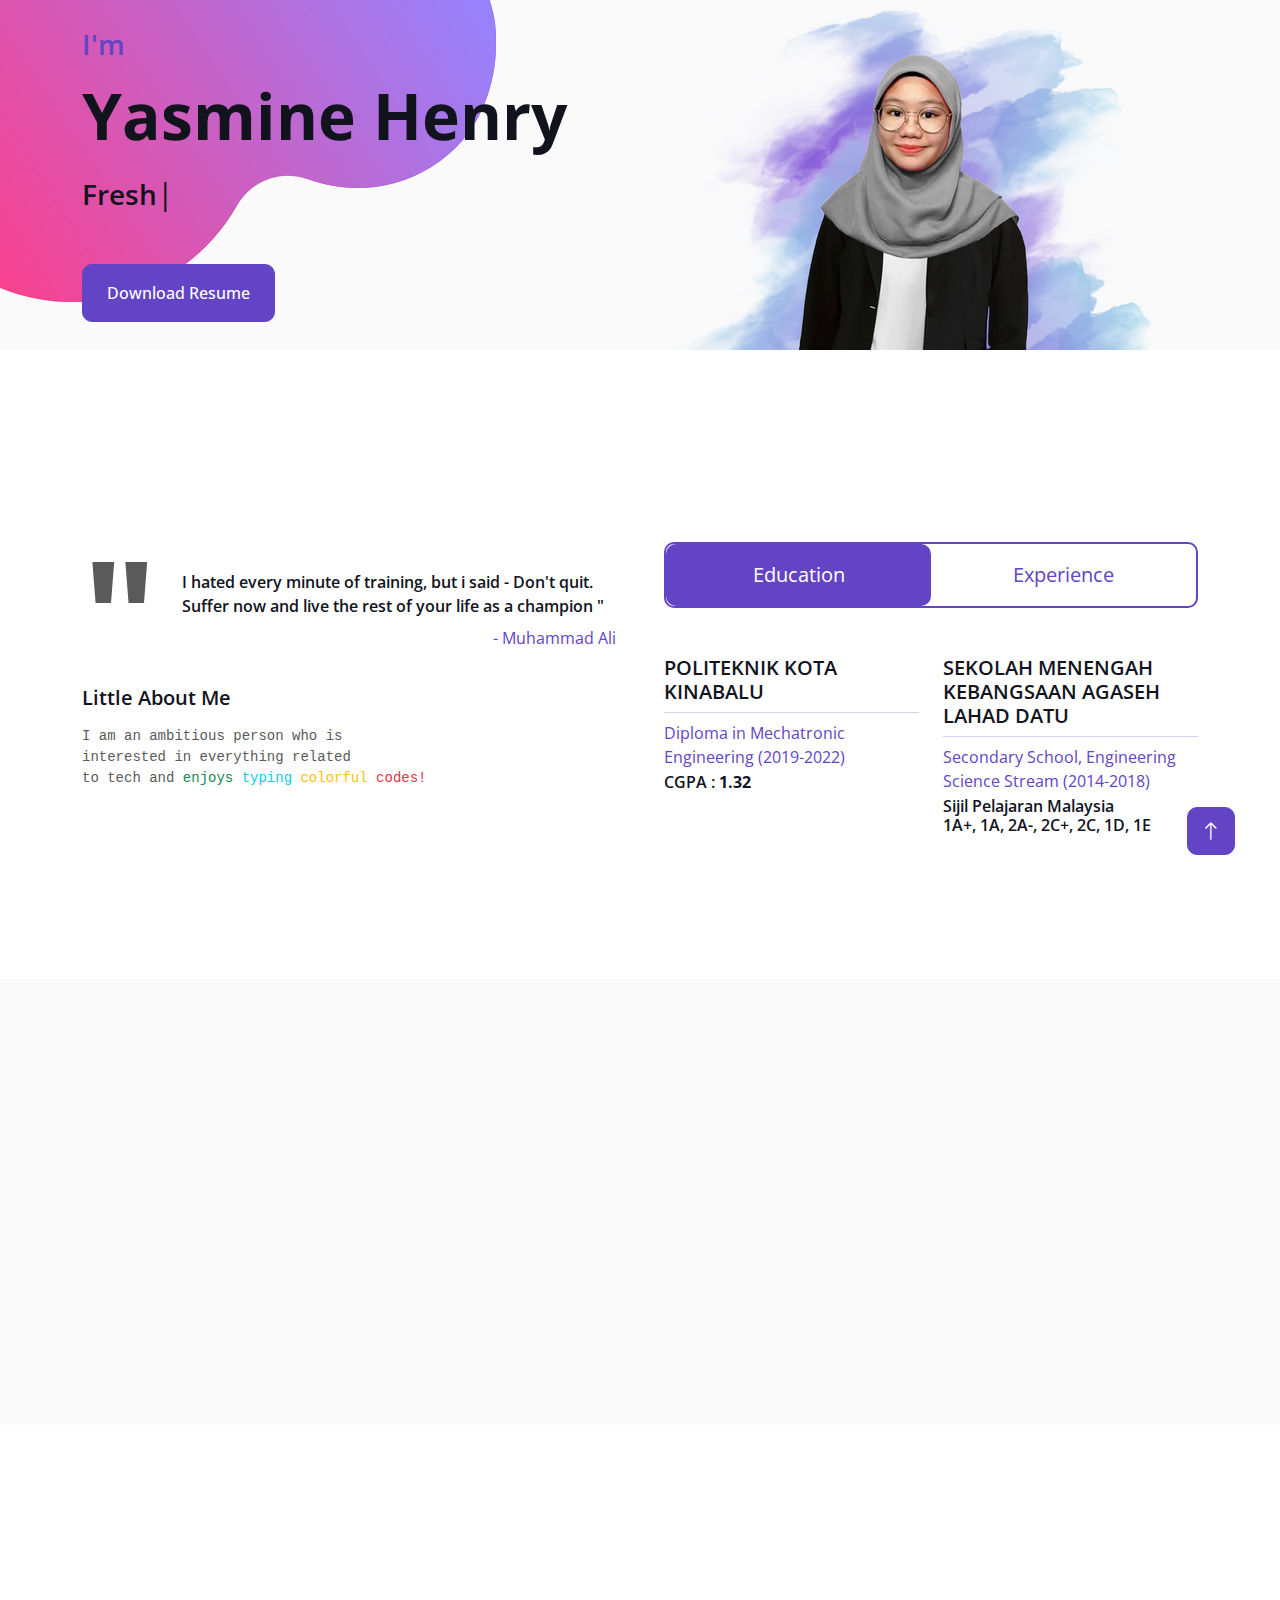
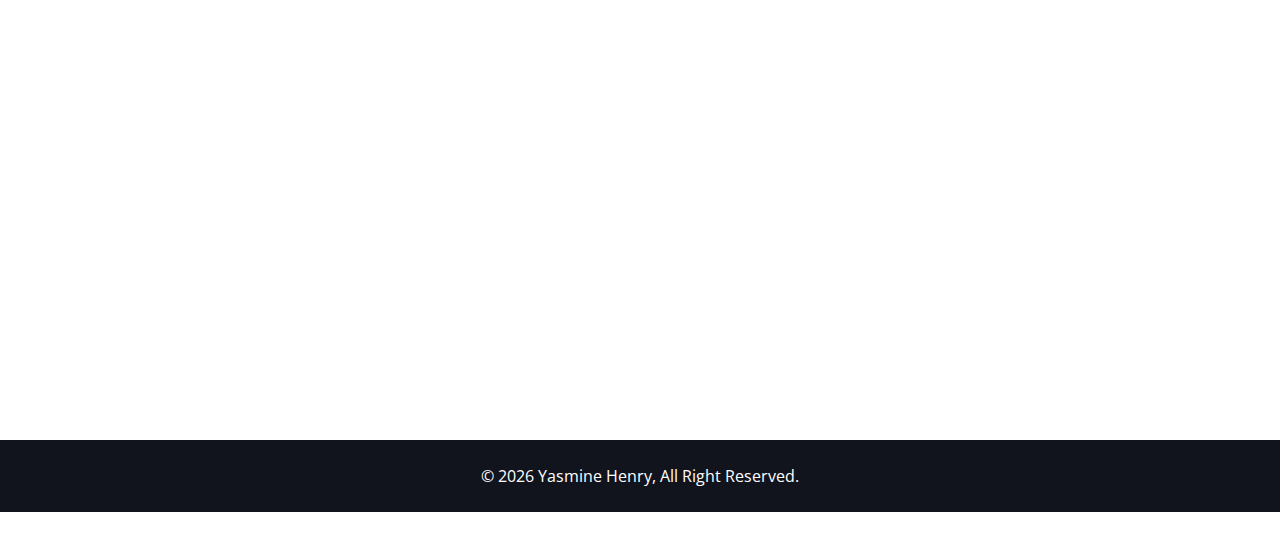
<file: index.html>
<!DOCTYPE html>
<html lang="en">

<head>
    <meta charset="utf-8">
    <title>Yasmine Henry | Personal Portfolio</title>
    <meta content="width=device-width, initial-scale=1.0" name="viewport">
    <meta content="" name="keywords">
    <meta content="" name="description">

    <!-- Favicon -->
    <link href="img/favicon.ico" rel="icon">

    <!-- Google Web Fonts -->
    <link rel="preconnect" href="https://fonts.googleapis.com">
    <link rel="preconnect" href="https://fonts.gstatic.com" crossorigin>
    <link href="https://fonts.googleapis.com/css2?family=Open+Sans:wght@400;500;600;700;800&display=swap" rel="stylesheet"> 

    <!-- Icon Font Stylesheet -->
    <link href="https://cdnjs.cloudflare.com/ajax/libs/font-awesome/5.10.0/css/all.min.css" rel="stylesheet">
    <link href="https://cdn.jsdelivr.net/npm/bootstrap-icons@1.4.1/font/bootstrap-icons.css" rel="stylesheet">

    <!-- Libraries Stylesheet -->
    <link href="lib/animate/animate.min.css" rel="stylesheet">
    <link href="lib/lightbox/css/lightbox.min.css" rel="stylesheet">
    <link href="lib/owlcarousel/assets/owl.carousel.min.css" rel="stylesheet">

    <!-- Customized Bootstrap Stylesheet -->
    <link href="css/bootstrap.min.css" rel="stylesheet">

    <!-- Template Stylesheet -->
    <link href="css/style.css" rel="stylesheet">
</head>

<body data-bs-spy="scroll" data-bs-target=".navbar" data-bs-offset="51">
    <!-- Spinner Start -->
    <div id="spinner" class="show bg-white position-fixed translate-middle w-100 vh-100 top-50 start-50 d-flex align-items-center justify-content-center">
        <div class="spinner-border text-primary" style="width: 3rem; height: 3rem;" role="status">
            <span class="sr-only">Loading...</span>
        </div>
    </div>
    <!-- Spinner End -->


    <!-- Navbar Start -->
    <nav class="navbar navbar-expand-lg bg-white navbar-light fixed-top shadow py-lg-0 px-4 px-lg-5 wow fadeIn" data-wow-delay="0.1s">
        <a href="index.html" class="navbar-brand d-block d-lg-none">
            <h1 class="text-primary fw-bold m-0">Yasmine Henry</h1>
        </a>
        <button type="button" class="navbar-toggler" data-bs-toggle="collapse" data-bs-target="#navbarCollapse">
            <span class="navbar-toggler-icon"></span>
        </button>
        <div class="collapse navbar-collapse justify-content-between py-4 py-lg-0" id="navbarCollapse">
            <div class="navbar-nav ms-auto py-0">
                <a href="#home" class="nav-item nav-link active">Home</a>
                <a href="#about" class="nav-item nav-link">About</a>
                <a href="#skill" class="nav-item nav-link">Skills</a>
                <a href="#project" class="nav-item nav-link">Project</a>
            </div>
            <div class="navbar-nav me-auto py-0">
                <a href="#involvements" class="nav-item nav-link">Involvements</a>
                <a href="#internship" class="nav-item nav-link">Internship</a>
                <a href="#achievements" class="nav-item nav-link">Achievements</a>
                <a href="#contact" class="nav-item nav-link">Contact</a>
            </div>
        </div>
    </nav>
    <!-- Navbar End -->


    <!-- Header Start -->
    <div class="container-fluid bg-light my-6 mt-0" id="home">
        <div class="container">
            <div class="row g-5 align-items-center">
                <div class="col-lg-6 py-6 pb-0 pt-lg-0">
                    <h3 class="text-primary mb-3">I'm</h3>
                    <h1 class="display-3 mb-3">Yasmine Henry</h1>
                    <h3 class="typed-text-output d-inline"></h3>
                    <div class="typed-text d-none">Fresh-Grad Mechatronic Engineering , Software Engineer Trainee, Web Developer, Apps Designer, Software Developer</div>
                    <div class="d-flex align-items-center pt-5">
                        <a href="Document/Yasmine_Resume.pdf" class="btn btn-primary py-3 px-4 me-5">Download Resume</a>
                    </div>
                </div>
                <div class="col-lg-6">
                    <img class="img-fluid" src="img/yh.png" alt="">
                </div>
            </div>
        </div>
    </div>
    <!-- Header End -->

    <!-- About Start -->
    <div class="container-xxl py-6" id="about">
        <div class="container">
            <div class="row g-5">
                <div class="col-lg-6 wow fadeInUp" data-wow-delay="0.1s">
                    <div class="d-flex align-items-center">
                        <div class="years flex-shrink-0 text-center me-4">
                            <h7 class="display-1 mb-0">"</h7>
                        </div>
                        <div>
                        <h6 class="lh-base text-justify mb-2">I hated every minute of training, but i said - Don't quit. Suffer now and live the rest of your life as a champion "</h6>
                        <p class="mb-2 text-primary text-end">- Muhammad Ali</p>
                        </div>
                    </div>
                    <h5 class="pe-3 me-3 mb-3">Little About Me</h5>
                    <pre class="mb-2">
I am an ambitious person who is 
interested in everything related 
to tech and <a class="text-success">enjoys</a><a class="text-info"> typing</a><a class="text-warning"> colorful</a><a class="text-danger"> codes!</a></pre>
                </div>
                <div class="col-lg-6 wow fadeInUp" data-wow-delay="0.5s">
                    <ul class="nav nav-pills rounded border border-2 border-primary mb-5">
                        <li class="nav-item w-50">
                            <button class="nav-link w-100 py-3 fs-5 active" data-bs-toggle="pill" href="#tab-1">Education</button>
                        </li>
                        <li class="nav-item w-50">
                            <button class="nav-link w-100 py-3 fs-5" data-bs-toggle="pill" href="#tab-2">Experience</button>
                        </li>
                    </ul>
                    <div class="tab-content">
                        <div id="tab-1" class="tab-pane fade show p-0 active">
                            <div class="row gy-5 gx-4">
                                <div class="col-sm-6">
                                    <h5>POLITEKNIK KOTA KINABALU </h5>
                                    <hr class="text-primary my-2">
                                    <p class="text-primary mb-1">Diploma in Mechatronic Engineering (2019-2022)</p>
                                    <h6 class="mb-0">CGPA : 
                                        <h7 class="fw-bold mb-0" data-toggle="counter-up">3.95</h7>
                                    </h6>
                                </div>

                                <div class="col-sm-6">
                                    <h5>SEKOLAH MENENGAH KEBANGSAAN AGASEH LAHAD DATU</h5>
                                    <hr class="text-primary my-2">
                                    <p class="text-primary mb-1">Secondary School, Engineering Science Stream (2014-2018)</p>
                                    <h6 class="mb-0">Sijil Pelajaran Malaysia</h6>
                                    <h6 class="mb-0">1A+, 1A, 2A-, 2C+, 2C, 1D, 1E</h6>
                                </div>
 
                            </div>
                        </div>
                        <div id="tab-2" class="tab-pane fade show p-0">
                            <div class="row gy-5 gx-4">
                                <div class="col-sm-12">
                                    <h5>Software Engineer Trainee</h5>
                                    <hr class="text-primary my-2">
                                    <p class="text-primary mb-1">Phi Software Sdn. Bhd.</p>
                                    <h6 class="mb-0">Approximately 5 months</h6>
                                </div>
                            </div>
                        </div>
                    </div>
                </div>
             </div>
        </div>
    </div>
    <!-- About End -->

    <!-- Skill Start -->
    <div class="container-fluid bg-light py-5 my-5" id="skill">
        <div class="container">
            <div class="row g-5"> 
                <div class="col-lg-6 wow fadeInUp" data-wow-delay="0.1s">
                    <h1 class="display-5 mb-5">Softwares</h1>
                    <div class="row align-items-center">
                        <div class="col-md-6">
                            <div class="skill mb-4">
                                <div class="d-flex justify-content-between">
                                    <h6 class="font-weight-bold">Visual Studio Code</h6>
                                    <h6 class="font-weight-bold">95%</h6>
                                </div>
                                <div class="progress">
                                    <div class="progress-bar bg-primary" role="progressbar" aria-valuenow="95" aria-valuemin="0" aria-valuemax="100"></div>
                                </div>
                            </div>
                            <div class="skill mb-4">
                                <div class="d-flex justify-content-between">
                                    <h6 class="font-weight-bold">Docker</h6>
                                    <h6 class="font-weight-bold">90%</h6>
                                </div>
                                <div class="progress">
                                    <div class="progress-bar bg-warning" role="progressbar" aria-valuenow="90" aria-valuemin="0" aria-valuemax="100"></div>
                                </div>
                            </div>
                            <div class="skill mb-4">
                                <div class="d-flex justify-content-between">
                                    <h6 class="font-weight-bold">Autodesk AutoCAD, Inventor & Fusion 360Arduino IDE</h6>
                                    <h6 class="font-weight-bold">90%</h6>
                                </div>
                                <div class="progress">
                                    <div class="progress-bar bg-primary" role="progressbar" aria-valuenow="90" aria-valuemin="0" aria-valuemax="100"></div>
                                </div>
                            </div>
                            <div class="skill mb-4">
                                <div class="d-flex justify-content-between">
                                    <h6 class="font-weight-bold">Arduino IDE</h6>
                                    <h6 class="font-weight-bold">90%</h6>
                                </div>
                                <div class="progress">
                                    <div class="progress-bar bg-warning" role="progressbar" aria-valuenow="90" aria-valuemin="0" aria-valuemax="100"></div>
                                </div>
                            </div>
                        </div>
                        <div class="col-md-6">
                            <div class="skill mb-4">
                                <div class="d-flex justify-content-between">
                                    <h6 class="font-weight-bold">OMRON CX-Programmer</h6>
                                    <h6 class="font-weight-bold">80%</h6>
                                </div>
                                <div class="progress">
                                    <div class="progress-bar bg-primary" role="progressbar" aria-valuenow="80" aria-valuemin="0" aria-valuemax="100"></div>
                                </div>
                            </div>
                            <div class="skill mb-4">
                                <div class="d-flex justify-content-between">
                                    <h6 class="font-weight-bold">MPLAB X IDE</h6>
                                    <h6 class="font-weight-bold">70%</h6>
                                </div>
                                <div class="progress">
                                    <div class="progress-bar bg-warning" role="progressbar" aria-valuenow="70" aria-valuemin="0" aria-valuemax="100"></div>
                                </div>
                            </div>
                            <div class="skill mb-4">
                                <div class="d-flex justify-content-between">
                                    <h6 class="font-weight-bold">Panasonic Control FPWIN Pro 7</h6>
                                    <h6 class="font-weight-bold">70%</h6>
                                </div>
                                <div class="progress">
                                    <div class="progress-bar bg-primary" role="progressbar" aria-valuenow="70" aria-valuemin="0" aria-valuemax="100"></div>
                                </div>
                            </div>
                            <div class="skill mb-4">
                                <div class="d-flex justify-content-between">
                                    <h6 class="font-weight-bold">Adobe Photoshop</h6>
                                    <h6 class="font-weight-bold">50%</h6>
                                </div>
                                <div class="progress">
                                    <div class="progress-bar bg-warning" role="progressbar" aria-valuenow="50" aria-valuemin="0" aria-valuemax="100"></div>
                                </div>
                            </div>
                        </div>
                    </div>              
                </div>

                <div class="col-lg-6 wow fadeInUp" data-wow-delay="0.1s">
                    <h1 class="display-5 mb-5">Programming Skills</h1>
                    <div class="row align-items-center">
                        <div class="col-md-6">
                            <div class="skill mb-4">
                                <div class="d-flex justify-content-between">
                                    <h6 class="font-weight-bold">C</h6>
                                    <h6 class="font-weight-bold">80%</h6>
                                </div>
                                <div class="progress">
                                    <div class="progress-bar bg-primary" role="progressbar" aria-valuenow="80" aria-valuemin="0" aria-valuemax="100"></div>
                                </div>
                            </div>
                            <div class="skill mb-4">
                                <div class="d-flex justify-content-between">
                                    <h6 class="font-weight-bold">HTML</h6>
                                    <h6 class="font-weight-bold">70%</h6>
                                </div>
                                <div class="progress">
                                    <div class="progress-bar bg-warning" role="progressbar" aria-valuenow="70" aria-valuemin="0" aria-valuemax="100"></div>
                                </div>
                            </div>
                            <div class="skill mb-4">
                                <div class="d-flex justify-content-between">
                                    <h6 class="font-weight-bold">CSS</h6>
                                    <h6 class="font-weight-bold">65%</h6>
                                </div>
                                <div class="progress">
                                    <div class="progress-bar bg-primary" role="progressbar" aria-valuenow="65" aria-valuemin="0" aria-valuemax="100"></div>
                                </div>
                            </div>
                        </div>

                        <div class="col-md-6">
                            <div class="skill mb-4">
                                <div class="d-flex justify-content-between">
                                    <h6 class="font-weight-bold">Python</h6>
                                    <h6 class="font-weight-bold">50%</h6>
                                </div>
                                <div class="progress">
                                    <div class="progress-bar bg-primary" role="progressbar" aria-valuenow="50" aria-valuemin="0" aria-valuemax="100"></div>
                                </div>
                            </div>
                            <div class="skill mb-4">
                                <div class="d-flex justify-content-between">
                                    <h6 class="font-weight-bold">JavaScript</h6>
                                    <h6 class="font-weight-bold">50%</h6>
                                </div>
                                <div class="progress">
                                    <div class="progress-bar bg-warning" role="progressbar" aria-valuenow="50" aria-valuemin="0" aria-valuemax="100"></div>
                                </div>
                            </div> 
                            <div class="skill mb-4">
                                <div class="d-flex justify-content-between">
                                    <h6 class="font-weight-bold">XML</h6>
                                    <h6 class="font-weight-bold">50%</h6>
                                </div>
                                <div class="progress">
                                    <div class="progress-bar bg-primary" role="progressbar" aria-valuenow="50" aria-valuemin="0" aria-valuemax="100"></div>
                                </div>
                            </div>   
                        </div>    
                    </div>        
                </div>
            </div>
        </div>
    </div>
    <!-- Skill End -->

    <!-- FYP Start -->
    <div class="container-xxl py-6 pb-5" id="project">
        <div class="container">
            <div class="row g-5">
                <div class="col-lg-12 wow fadeInUp" data-wow-delay="0.5s">

                    <div class="col-12">
                        <h5 class="display-5 text-center text-primary mb-4">Final Year Project</h5>
                        <p class="text-center">A portable device that detect and improve air quality programmed with Arduino UNO
                        and NodeMCU ESP8266 as well as monitor and notify user through Blynk
                        Application on smart phone about the air quality level and store data.
                        <a href="https://github.com/yasshnry/IoT_Air_Quality_Monitoring_Device" class="text-danger">Get Code Here</a>
                        <pre class="text-info text-center mb-3">Press img for more info!</pre>
                        </p>
                    </div>
                    
                    <div class="row g-4">
                        <div class="col-lg-4 col-md-6 wow fadeInUp" data-wow-delay="0.1s">
                            <div class="team-item position-relative">
                                <img class="img-fluid rounded" src="img/1.png" alt="">
                                <div class="team-text bg-white rounded-end p-3">
                                    <div>
                                        <h6>Data Display</h6>
                                        <span>On Blynk Application</span>
                                    </div>
                                </div>
                            </div>
                        </div>

                        <div class="col-lg-4 col-md-6 wow fadeInUp" data-wow-delay="0.1s">
                            <div class="team-item position-relative">
                                <img class="img-fluid rounded" src="img/2.png" alt="">
                                <div class="team-text bg-white rounded-end p-3">
                                    <div>
                                        <h6>Notification Alert</h6>
                                        <span>When air quality reaches dangerous level</span>
                                    </div>
                                </div>
                            </div>
                        </div>

                        <div class="col-lg-4 col-md-6 wow fadeInUp" data-wow-delay="0.1s">
                            <div class="team-item position-relative">
                                <img class="img-fluid rounded" src="img/3.png" alt="">
                                <div class="team-text bg-white rounded-end p-3">
                                    <div>
                                        <h6>Structure Design</h6>
                                        <span>Inside & Outside</span>
                                    </div>
                                </div>
                            </div>
                        </div>
                    </div>
                </div>
            </div>
        </div>
    </div>
    <!-- FYP End -->

    <!-- Involvements Start -->
    <div class="container-fluid bg-light py-5 my-5" id="involvements">
        <div class="container">
            
            <div class="col-lg-12 wow fadeInUp" data-wow-delay="0.5s">
                <div class="col-12">
                    <h5 class="display-5 text-center text-primary mb-4">Involvements</h5>
                    <p class="text-center">Activities in which I participated inside and outside the kampus during my student years at
                    <a href="https://polikk.mypolycc.edu.my/index.php" class="text-danger">Politeknik Kota Kinabalu.</a>
                    <pre class="text-info text-center mb-3">Press img for more info!</pre>
                    </p>
                </div>
            </div>

            <div class="row g-4 portfolio-container wow fadeInUp" data-wow-delay="0.1s">
                <div class="col-md-3 portfolio-item">
                    <div class="portfolio-img rounded overflow-hidden">
                        <div class="team-item position-relative">
                            <img class="img-fluid rounded" src="img/px.png" alt="">
                            <div class="team-text bg-white rounded-end p-2">
                                <div>
                                    <h6>Students' Innovation Project Exhibition & Competition (ProjeX-24)</h6>
                                    <span>Participant (2022)</span>
                                </div>
                            </div>
                        </div>
                    </div>
                </div>

                <div class="col-md-3 portfolio-item">
                    <div class="portfolio-img rounded overflow-hidden">
                        <div class="team-item position-relative">
                            <img class="img-fluid rounded" src="img/smj.png" alt="">
                            <div class="team-text bg-white rounded-end p-2">
                                <div>
                                    <h6>SMJ-SOGIP WEEK 2022 Program</h6>
                                    <span>Participant (2022)</span>
                                </div>
                            </div>
                        </div>
                    </div>
                </div>

                <div class="col-md-3 portfolio-item">
                    <div class="portfolio-img rounded overflow-hidden">
                        <div class="team-item position-relative">
                            <img class="img-fluid rounded" src="img/entre.png" alt="">
                            <div class="team-text bg-white rounded-end p-2">
                                <div>
                                    <h6>Entrepreneur For Your Future Program</h6>
                                    <span>Participant (2022)</span>
                                </div>
                            </div>
                        </div>
                    </div>
                </div>

                <div class="col-md-3 portfolio-item">
                    <div class="portfolio-img rounded overflow-hidden">
                        <div class="team-item position-relative">
                            <img class="img-fluid rounded" src="img/mx.png" alt="">
                            <div class="team-text bg-white rounded-end p-2">
                                <div>
                                    <h6>Mechanical Engineering Innovation Exhibition (MIEX)</h6>
                                    <span>Participant (2022)</span>
                                </div>
                            </div>
                        </div>
                    </div>
                </div>

                <div class="col-md-3 portfolio-item">
                    <div class="portfolio-img rounded overflow-hidden">
                        <div class="team-item position-relative">
                            <img class="img-fluid rounded" src="img/cm.png" alt="">
                            <div class="team-text bg-white rounded-end p-2">
                                <div>
                                    <h6>Mechatronz Club</h6>
                                    <span>Secretary & Club Member (2020-2022)</span>
                                </div>
                            </div>
                        </div>
                    </div>
                </div>

                <div class="col-md-3 portfolio-item">
                    <div class="portfolio-img rounded overflow-hidden">
                        <div class="team-item position-relative">
                            <img class="img-fluid rounded" src="img/jpkk.png" alt="">
                            <div class="team-text bg-white rounded-end p-2">
                                <div>
                                    <h6>Residential Collage Student Committee</h6>
                                    <span>Club Member (2019-2020)</span>
                                </div>
                            </div>
                        </div>
                    </div>
                </div>

                <div class="col-md-3 portfolio-item">
                    <div class="portfolio-img rounded overflow-hidden">
                        <div class="team-item position-relative">
                            <img class="img-fluid rounded" src="img/iem.png" alt="">
                            <div class="team-text bg-white rounded-end p-2">
                                <div>
                                    <h6>Institution of Engineers Malaysia (Sabah)</h6>
                                    <span>Gala Dinner (2022)</span>
                                </div>
                            </div>
                        </div>
                    </div>
                </div>

                <div class="col-md-3 portfolio-item">
                    <div class="portfolio-img rounded overflow-hidden">
                        <div class="team-item position-relative">
                            <img class="img-fluid rounded" src="img/coc.png" alt="">
                            <div class="team-text bg-white rounded-end p-2">
                                <div>
                                    <h6>Signing Ceremony Certificate of Collaboration</h6>
                                    <span>representative (2022)</span>
                                </div>
                            </div>
                        </div>
                    </div>
                </div>
                
                <!--<div class="col-md-3 portfolio-item">
                    <div class="portfolio-img rounded overflow-hidden">
                        <div class="team-item position-relative">
                            <img class="img-fluid rounded" src="img/tc.png" alt="">
                            <div class="team-text bg-white rounded-end p-2">
                                <div>
                                    <h6>The Choberries</h6>
                                    <span>Website</span>
                                </div>
                            </div>
                        </div>
                    </div>
                </div>-->


            </div>
        </div>
    </div>
    <!-- Involvements End -->

    <!-- Internship Start -->
    <div class="container-xxl py-6 pb-5" id="internship">
        <div class="container">

            <div class="col-lg-12 wow fadeInUp" data-wow-delay="0.5s">
                <div class="col-12">
                    <h5 class="display-5 text-center text-primary mb-4">Internship</h5>
                    <p class="text-center">These are some few development projects that I have contributed during my internship that includes Software, Website and Mobile Application Development. Every projects I participated on as an intern was originally owned by
                    <a class="text-danger" href="https://www.phisoft.my/">Phi Software Sdn. Bhd.</a>
                    <pre class="text-info text-center mb-3">Press img for more info!</pre>
                    </p>
                </div>
            </div>

            <div class="row g-4 portfolio-container wow fadeInUp" data-wow-delay="0.1s">

                <div class="col-md-3 portfolio-item">
                    <div class="portfolio-img rounded overflow-hidden">
                        <div class="team-item position-relative">
                            <img class="img-fluid rounded" src="img/sls.png" alt="">
                            <div class="team-text bg-white rounded-end p-2">
                                <div>
                                    <h6>Sabah Law Society</h6>
                                    <span>Software System</span>
                                </div>
                            </div>
                        </div>
                    </div>
                </div>

                <div class="col-md-3 portfolio-item">
                    <div class="portfolio-img rounded overflow-hidden">
                        <div class="team-item position-relative">
                            <img class="img-fluid rounded" src="img/mazak.png" alt="">
                            <div class="team-text bg-white rounded-end p-2">
                                <div>
                                    <h6>Yamazaki Mazak Corporation</h6>
                                    <span>Software System</span>
                                </div>
                            </div>
                        </div>
                    </div>
                </div>

                <div class="col-md-3 portfolio-item">
                    <div class="portfolio-img rounded overflow-hidden">
                        <div class="team-item position-relative">
                            <img class="img-fluid rounded" src="img/ener.png" alt="">
                            <div class="team-text bg-white rounded-end p-2">
                                <div>
                                    <h6>Enersun Sdn Bhd</h6>
                                    <span>Software System</span>
                                </div>
                            </div>
                        </div>
                    </div>
                </div>

                <div class="col-md-3 portfolio-item">
                    <div class="portfolio-img rounded overflow-hidden">
                        <div class="team-item position-relative">
                            <img class="img-fluid rounded" src="img/nstp.png" alt="">
                            <div class="team-text bg-white rounded-end p-2">
                                <div>
                                    <h6>The New Straits Times Press (Malaysia) Bhd</h6>
                                    <span>Software System</span>
                                </div>
                            </div>
                        </div>
                    </div>
                </div>

                <div class="col-md-3 portfolio-item">
                    <div class="portfolio-img rounded overflow-hidden">
                        <div class="team-item position-relative">
                            <img class="img-fluid rounded" src="img/cw.png" alt="">
                            <div class="team-text bg-white rounded-end p-2">
                                <div>
                                    <h6>Complainbos</h6>
                                    <span>Website</span>
                                </div>
                            </div>
                        </div>
                    </div>
                </div>

                <div class="col-md-3 portfolio-item">
                    <div class="portfolio-img rounded overflow-hidden">
                        <div class="team-item position-relative">
                            <img class="img-fluid rounded" src="img/ew.png" alt="">
                            <div class="team-text bg-white rounded-end p-2">
                                <div>
                                    <h6>Enersun Sdn Bhd</h6>
                                    <span>Website</span>
                                </div>
                            </div>
                        </div>
                    </div>
                </div>

                <div class="col-md-3 portfolio-item">
                    <div class="portfolio-img rounded overflow-hidden">
                        <div class="team-item position-relative">
                            <img class="img-fluid rounded" src="img/sms.png" alt="">
                            <div class="team-text bg-white rounded-end p-2">
                                <div>
                                    <h6>SMSMEX</h6>
                                    <span>Application</span>
                                </div>
                            </div>
                        </div>
                    </div>
                </div>

            </div>
        </div>
    </div>
    <!-- Internship End -->
    
    <!-- Achievements Start -->
    <div class="container-fluid bg-light py-5 my-5" id="achievements">
        <div class="container-fluid py-5">
            <h1 class="display-5 text-center text-primary mb-4 wow fadeInUp" data-wow-delay="0.1s">Achievement</h1>
            <div class="row justify-content-center">
                <div class="col-lg-3 d-none d-lg-block">
                    <div class="testimonial-left h-100">
                        <img class="img-fluid wow fadeIn" data-wow-delay="0.1s" src="img/24.png" alt="">
                        <img class="img-fluid wow fadeIn" data-wow-delay="0.3s" src="img/26.png" alt="">
                        <img class="img-fluid wow fadeIn" data-wow-delay="0.5s" src="img/28.png" alt="">
                    </div>
                </div>
                <div class="col-lg-6 wow fadeInUp" data-wow-delay="0.5s">
                    <div class="owl-carousel testimonial-carousel">
                        <div class="testimonial-item text-center">
                            <div class="position-relative">
                                <img class="img-fluid p-2 mx-auto" src="img/a1.png" alt="">
                                <i class="text-primary"></i>
                            </div>
                            <p class="fs-5 fst-italic">1st Runner Up -Research Fundamental Category</p>
                            <hr class="w-25 mx-auto">
                            <h5>Students' Innovation Project Exhibition & Competition (ProjeX-24)</h5>
                            <span>2022</span>
                        </div>
                        <div class="testimonial-item text-center">
                            <div class="position-relative">
                                <img class="img-fluid p-2 mx-auto" src="img/a2.png" alt="">
                                <i class="text-primary"></i>
                            </div>
                            <p class="fs-7 fst-italic">1st Semester : 3.84 | 2nd Semester : 4.00 | 3rd Semester : 3.98</p>
                            <p class="fs-7 fst-italic">4th Semester : 4.00 | 5th Semester : 3.93</p>
                                
                            <hr class="w-25 mx-auto">
                            <h5>Head of Department's Award (GPA above 3.50)</h5>
                            <span>Dec 2019 - Dec 2022</span>
                        </div>
                        <div class="testimonial-item text-center">
                            <div class="position-relative">
                                <img class="p-2 mx-auto" src="img/a3.png" alt="">
                                <i class="text-primary"></i>
                            </div>
                            <p class="fs-5 fst-italic">Best Poster</p>
                            <hr class="w-25 mx-auto">
                            <h5>Mechanical Engineering Innovation Exhibition (MIEX)</h5>
                            <span>2022</span>
                        </div>
                    </div>
                </div>
                <div class="col-lg-3 d-none d-lg-block">
                    <div class="testimonial-right h-100">
                        <img class="img-fluid wow fadeIn" data-wow-delay="0.1s" src="img/23.png" alt="">
                        <img class="img-fluid wow fadeIn" data-wow-delay="0.3s" src="img/25.png" alt="">
                        <img class="img-fluid wow fadeIn" data-wow-delay="0.5s" src="img/27.png" alt="">
                    </div>
                </div>
            </div>
        </div>
    </div>
    <!-- Achievements End -->

    <!-- Contact Start -->
    <div class="container-xxl pb-5" id="contact">
        <div class="container py-5">
            <div class="row g-5 mb-5 wow fadeInUp" data-wow-delay="0.1s">
                <div class="col-lg-6">
                    <h1 class="display-5 mb-0">Get In Touch</h1>
                </div>
            </div>
                <div class="col-lg-12 col-md-6 wow fadeInUp" data-wow-delay="0.5s">
                    <form action="mailto:yasminehenry.edu@gmail.com" method="post" id="contact-form">
                        <div class="row g-3">
                            <div class="col-md-6">
                                <div class="form-floating">
                                    <input type="text" class="form-control" id="name" placeholder="Your Name" required>
                                    <label for="name">Your Name</label>
                                </div>
                            </div>
                            <div class="col-md-6">
                                <div class="form-floating">
                                    <input type="email" class="form-control" id="email" placeholder="Your Email" required>
                                    <label for="email">Your Email</label>
                                </div>
                            </div>
                            <div class="col-12">
                                <div class="form-floating">
                                    <textarea class="form-control" placeholder="Leave a message here" id="message" style="height: 100px" required></textarea>
                                    <label for="message">Message</label>
                                </div>
                            </div>
                            <div class="col-6">
                                <button class="btn btn-primary py-3 px-5" type="submit">Say Hello</button>
                            </div>
                            <div class="col-6 d-flex pt-2 justify-content-end">
                                <a class="btn btn-square btn-primary me-2" href="https://github.com/yasshnry"><i class="fab fa-github"></i></a>
                                <a class="btn btn-square btn-primary me-2" href="https://www.linkedin.com/in/yasmine-henry2001/"><i class="fab fa-linkedin-in"></i></a>
                            </div>
                        </div>
                    </form>
                </div>
            </div>
        </div>
    </div>
    <!-- Contact End -->

    <!-- Copyright Start -->
    <div class="container-fluid bg-dark text-white py-4">
            <div class="container">
                <div class="row">
                    <div class="col-md-12 text-center">
                        &copy; 
                        <a> 
                            <script>document.write(new Date().getFullYear());</script> Yasmine Henry, All Right Reserved.
                        </a>
                    </div>
                </div>
            </div>
        </div>
    </div>
    <!-- Copyright End -->


    <!-- Back to Top -->
    <a href="#" class="btn btn-lg btn-primary btn-lg-square back-to-top"><i class="bi bi-arrow-up"></i></a>


    <!-- JavaScript Libraries -->
    <script src="https://code.jquery.com/jquery-3.4.1.min.js"></script>
    <script src="https://cdn.jsdelivr.net/npm/bootstrap@5.0.0/dist/js/bootstrap.bundle.min.js"></script>
    <script src="lib/wow/wow.min.js"></script>
    <script src="lib/easing/easing.min.js"></script>
    <script src="lib/waypoints/waypoints.min.js"></script>
    <script src="lib/typed/typed.min.js"></script>
    <script src="lib/counterup/counterup.min.js"></script>
    <script src="lib/owlcarousel/owl.carousel.min.js"></script>
    <script src="lib/isotope/isotope.pkgd.min.js"></script>
    <script src="lib/lightbox/js/lightbox.min.js"></script>

    <!-- Template Javascript -->
    <script src="js/main.js"></script>
</body>

</html>
</file>
<file: css/style.css>
/********** Template CSS **********/
:root {
    --primary: #6244C5;
    --secondary: #FFC448;
    --light: #FAFAFB;
    --dark: #12141D;
}

.back-to-top {
    position: fixed;
    display: none;
    right: 45px;
    bottom: 45px;
    z-index: 99;
}

.my-6 {
    margin-top: 6rem;
    margin-bottom: 6rem;
}

.py-6 {
    padding-top: 6rem;
    padding-bottom: 6rem;
}


/*** Spinner ***/
#spinner {
    opacity: 0;
    visibility: hidden;
    transition: opacity .5s ease-out, visibility 0s linear .5s;
    z-index: 99999;
}

#spinner.show {
    transition: opacity .5s ease-out, visibility 0s linear 0s;
    visibility: visible;
    opacity: 1;
}


/*** Button ***/
.btn {
    font-weight: 500;
    transition: .5s;
}

.btn.btn-primary,
.btn.btn-secondary {
    color: #FFFFFF;
}

.btn-square {
    width: 38px;
    height: 38px;
}

.btn-sm-square {
    width: 32px;
    height: 32px;
}

.btn-lg-square {
    width: 48px;
    height: 48px;
}

.btn-square,
.btn-sm-square,
.btn-lg-square {
    padding: 0;
    display: flex;
    align-items: center;
    justify-content: center;
    font-weight: normal;
}


/*** Navbar ***/
.navbar.fixed-top {
    display: none;
    transition: .5s;
}

.navbar .navbar-nav .nav-link {
    padding: 20px 15px;
    color: var(--dark);
    font-size: 18px;
    font-weight: 600;
    outline: none;
}

.navbar .navbar-nav .nav-link:hover,
.navbar .navbar-nav .nav-link.active {
    color: var(--primary);
}

@media (max-width: 991.98px) {
    .navbar .navbar-nav .nav-link  {
        padding: 10px 0;
    }
}


/*** Header ***/
#home {
    margin-bottom: 6rem;
    background: url(../img/corner.png) left top no-repeat;
}

.typed-cursor {
    font-size: 30px;
    color: var(--dark);
}

.btn-play {
    position: relative;
    display: block;
    box-sizing: content-box;
    width: 16px;
    height: 26px;
    border-radius: 100%;
    border: none;
    outline: none !important;
    padding: 18px 20px 20px 28px;
    background: var(--primary);
}

.btn-play:before {
    content: "";
    position: absolute;
    z-index: 0;
    left: 50%;
    top: 50%;
    transform: translateX(-50%) translateY(-50%);
    display: block;
    width: 60px;
    height: 60px;
    background: var(--primary);
    border-radius: 100%;
    animation: pulse-border 1500ms ease-out infinite;
}

.btn-play:after {
    content: "";
    position: absolute;
    z-index: 1;
    left: 50%;
    top: 50%;
    transform: translateX(-50%) translateY(-50%);
    display: block;
    width: 60px;
    height: 60px;
    background: #FFFFFF;
    border-radius: 100%;
    transition: all 200ms;
}

.btn-play span {
    display: block;
    position: relative;
    z-index: 3;
    width: 0;
    height: 0;
    left: -1px;
    border-left: 16px solid var(--primary);
    border-top: 11px solid transparent;
    border-bottom: 11px solid transparent;
}

@keyframes pulse-border {
    0% {
        transform: translateX(-50%) translateY(-50%) translateZ(0) scale(1);
        opacity: 1;
    }

    100% {
        transform: translateX(-50%) translateY(-50%) translateZ(0) scale(2);
        opacity: 0;
    }
}

.modal-video .modal-dialog {
    position: relative;
    max-width: 800px;
    margin: 60px auto 0 auto;
}

.modal-video .modal-body {
    position: relative;
    padding: 0px;
}

.modal-video .close {
    position: absolute;
    width: 30px;
    height: 30px;
    right: 0px;
    top: -30px;
    z-index: 999;
    font-size: 30px;
    font-weight: normal;
    color: #FFFFFF;
    background: #000000;
    opacity: 1;
}


/*** About ***/
#about .years .display-1 {
    font-size: 10rem;
    line-height: 9rem;
}

#about .years h5 {
    letter-spacing: 30px;
    margin-right: -30px;
}


/*** Skills ***/
#skill .progress {
    height: 5px;
    border-radius: 5px;
}

#skill .progress .progress-bar {
    width: 0px;
    border-radius: 5px;
    transition: 3s;
}

#skill .nav-pills .nav-link {
    color: var(--dark);
}

#skill .nav-pills .nav-link.active {
    color: #FFFFFF;
}

#skill .tab-content hr {
    width: 30px;
}


/*** Service ***/
.service-item .bg-icon {
    width: 100px;
    height: 100px;
    display: flex;
    align-items: center;
    justify-content: center;
    background: url(../img/bg-icon.png) center center no-repeat;
    background-size: cover;
}


/*** Project Portfolio ***/
#portfolio-flters li {
    display: inline-block;
    font-weight: 500;
    color: var(--dark);
    cursor: pointer;
    transition: .5s;
    border-bottom: 2px solid transparent;
}

#portfolio-flters li:hover,
#portfolio-flters li.active {
    color: var(--primary);
    border-color: var(--primary);
}

.portfolio-img {
    position: relative;
}

.portfolio-btn {
    position: absolute;
    width: 100%;
    height: 100%;
    top: 0;
    left: 0;
    background: rgba(98, 68, 197, .9);
    display: flex;
    align-items: flex-end;
    justify-content: flex-start;
    padding: 30px;
    padding-bottom: 100px !important;
    opacity: 0;
    transition: .5s;
}

.portfolio-item:hover .portfolio-btn {
    opacity: 1;
    padding-bottom: 30px !important;
}


/*** Team ***/
.team-item img {
    transition: .5s;
}

.team-item:hover img {
    opacity: .7;
}

.team-item .team-text {
    position: absolute;
    left: 0;
    right: 60px;
    bottom: 30px;
    display: flex;
    align-items: center;
    justify-content: space-between;
    opacity: 0;
    transition: .5s;
}

.team-item:hover .team-text {
    right: 30px;
    opacity: 1;
}

.team-item .team-text div {
    transition: .5s;
}

.team-item:hover .team-text div {
    margin-left: 30px;
}


/*** Testimonial ***/
.testimonial-left,
.testimonial-right {
    position: relative;
}

.testimonial-left img,
.testimonial-right img {
    position: absolute;
    padding: 0px;
}

.testimonial-left img:nth-child(1),
.testimonial-right img:nth-child(3) {
    width: 70px;
    height: 70px;
    top: 10%;
    left: 50%;
    transform: translateX(-50%);
}

.testimonial-left img:nth-child(2),
.testimonial-right img:nth-child(2) {
    width: 60px;
    height: 60px;
    top: 50%;
    left: 10%;
    transform: translateY(-50%);
}

.testimonial-left img:nth-child(3),
.testimonial-right img:nth-child(1) {
    width: 50px;
    height: 50px;
    bottom: 10%;
    right: 10%;
}

.testimonial-carousel .owl-item img {
    width: 230px;
    height: 230px;
}

.testimonial-carousel .testimonial-icon {
    position: absolute;
    width: 40px;
    height: 40px;
    left: 50%;
    bottom: -15px;
    transform: translateX(-50%);
    display: flex;
    align-items: center;
    justify-content: center;
    background: #FFFFFF;
}

.testimonial-carousel .owl-dots {
    height: 40px;
    margin-top: 25px;
    display: flex;
    align-items: center;
    justify-content: center;
}

.testimonial-carousel .owl-dot {
    position: relative;
    display: inline-block;
    margin: 0 5px;
    width: 30px;
    height: 30px;
    background: #FFFFFF;
    border: 2px solid var(--secondary);
    border-radius: 30px;
    transition: .5s;
}

.testimonial-carousel .owl-dot::after {
    position: absolute;
    content: "";
    width: 16px;
    height: 16px;
    top: 5px;
    left: 5px;
    border-radius: 16px;
    background: var(--secondary);
    transition: .5s;
}

.testimonial-carousel .owl-dot.active::after {
    background: var(--primary);
}
</file>
